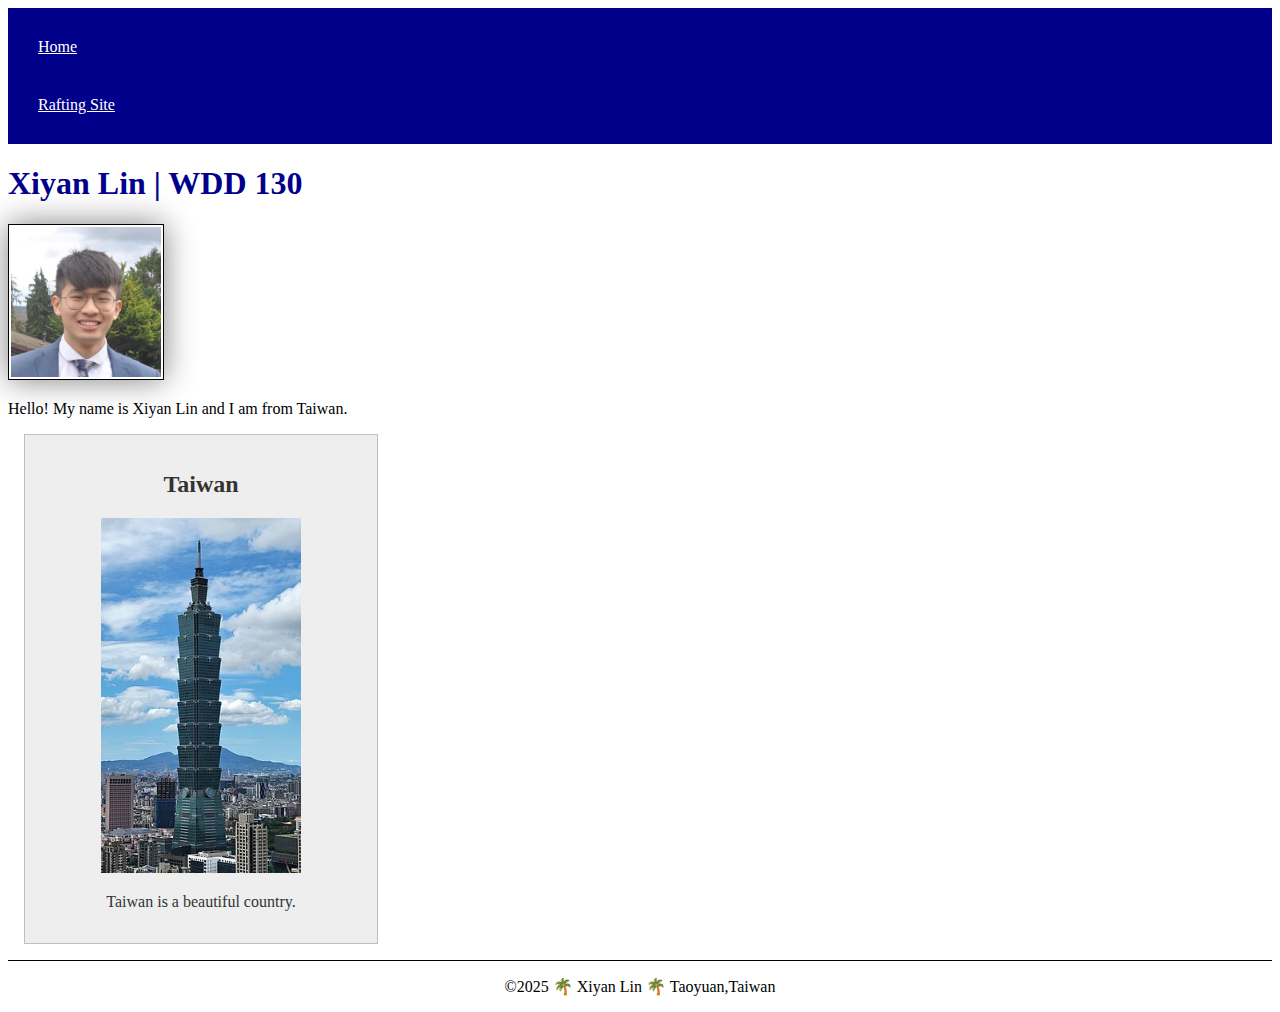
<file: index.html>
<!DOCTYPE html>
<html lang="en-US">
  <head>
    <meta charset="utf-8">
    <meta name="viewport" content="width=device-width,initial-scale=1.0">
    <title>Xiyan Lin | WDD 130</title>
    <link rel="stylesheet" href="styles/styles.css">
    <meta name="description" content="Xiyan Lin studying wdd 130">
    <meta name="author" content="Xiyan Lin">
  </head>
  <body>
    <header>
      <nav>
        <a href="#">Home</a>
        <a href="wwr/">Rafting Site</a>
      </nav>
    </header>
    <main>
      <h1>Xiyan Lin | WDD 130</h1>
      <img src="images/profile.jpg" alt="Hello, my name is Xiyan Lin" width="200">
      <p>Hello! My name is Xiyan Lin and I am from Taiwan.</p>
    </main>
    <aside>
      <h2>Taiwan</h2>
      <img src="images/Taiwan.jpg" alt="Taiwan landscape" >
      <p>Taiwan is a beautiful country.</p>
    </aside>
    <footer>
      <p>©2025 🌴 Xiyan Lin 🌴 Taoyuan,Taiwan</p>
    </footer>
  </body>
</html>
</file>
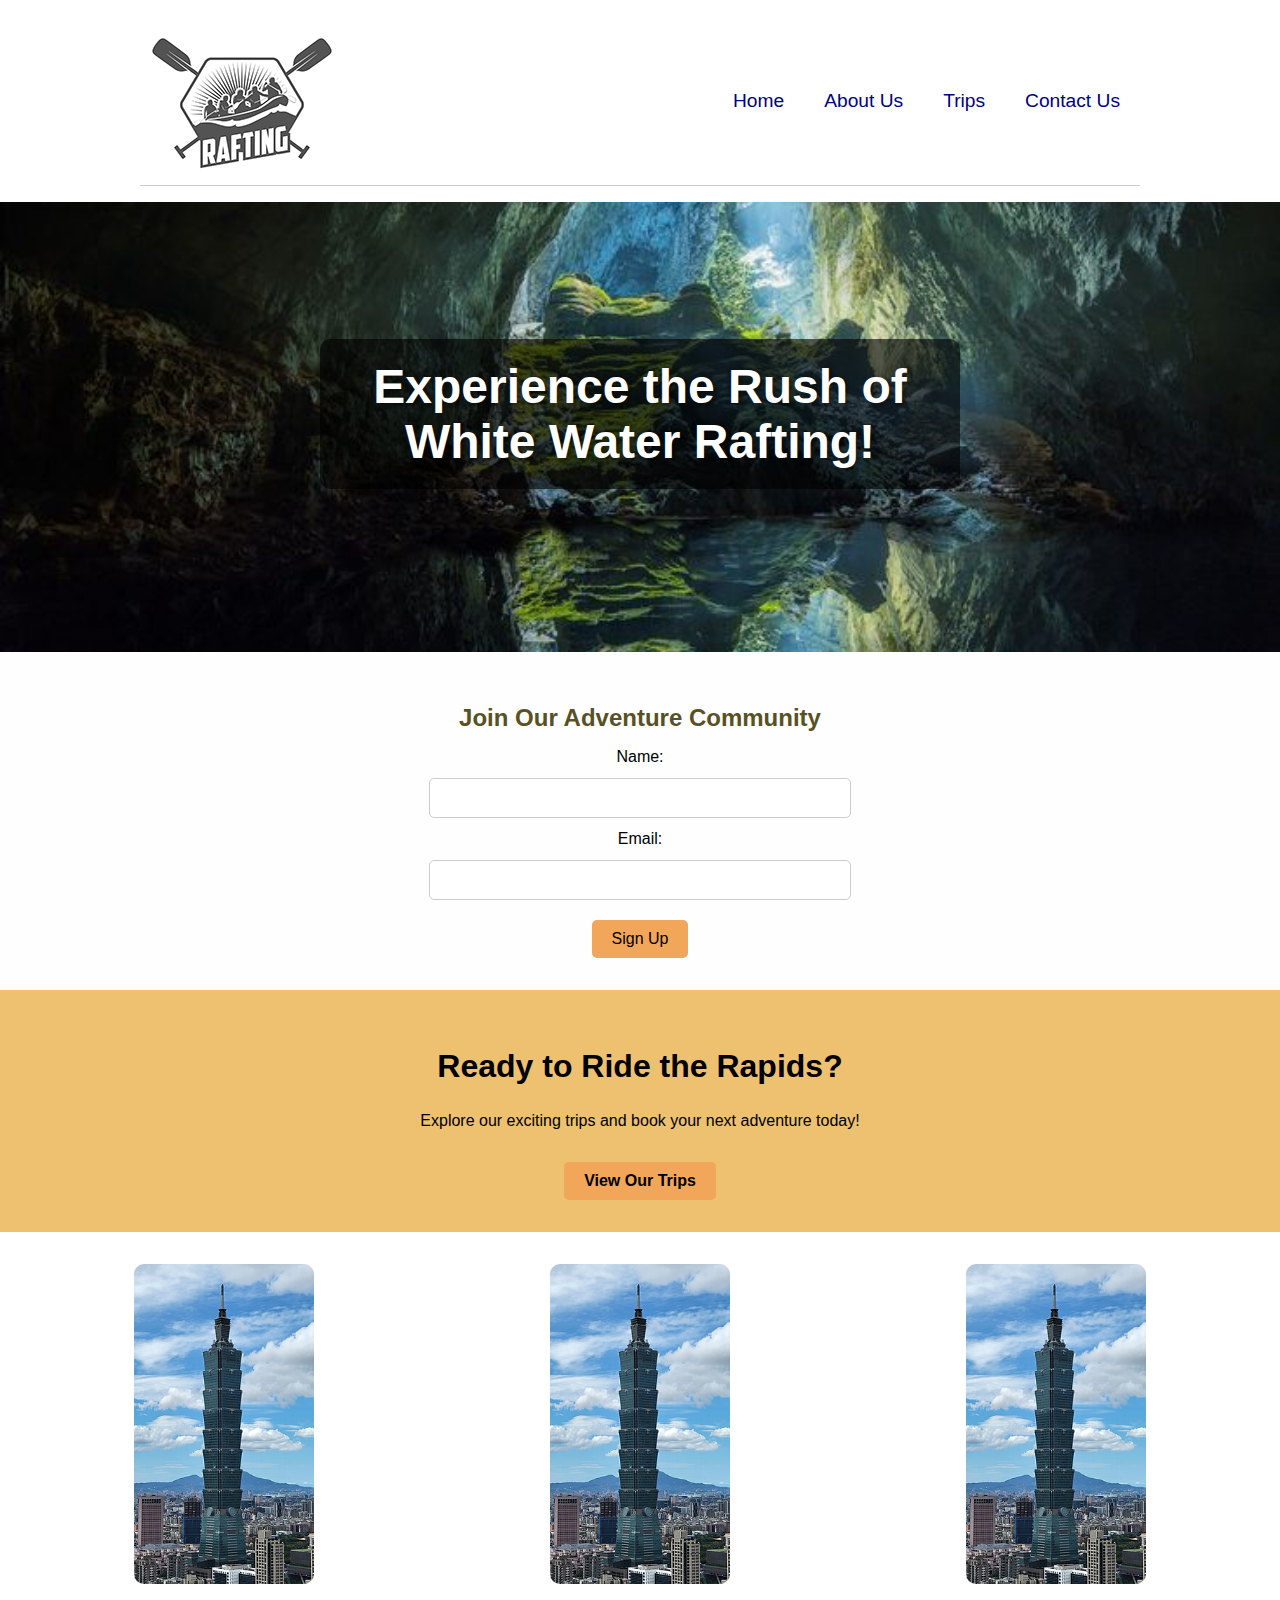
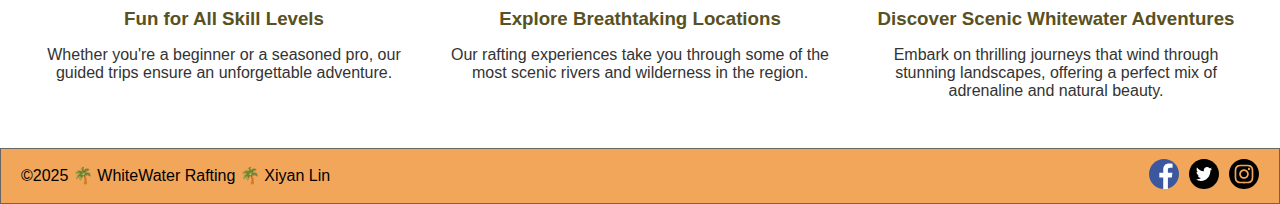
<file: wwr/index.html>
<!DOCTYPE html>
<html lang="en">
<head>
    <meta charset="UTF-8">
    <meta name="viewport" content="width=device-width, initial-scale=1.0">
    <title>WHITE WATER RAFTING - Home</title>
    <link rel="preconnect" href="https://fonts.googleapis.com">
    <link rel="preconnect" href="https://fonts.gstatic.com" crossorigin>
    <link href="https://fonts.googleapis.com/css2?family=Merriweather:wght@400;700;900&family=Roboto:wght@400;700&display=swap" rel="stylesheet">

    <link rel="stylesheet" href="styles/rafting.css">
    <meta name="description" content="WHITE WATER RAFTING - Home">
    <meta name="author" content="Xiyan Lin">
</head>
<body>
    <header>
        <div class='logo'>
            <img src='images/rafting-logo.png' alt='logo'>
        </div>
        <nav>
            <ul class="navigation">
                <li><a href="index.html">Home</a></li>
                <li><a href="about.html">About Us</a></li>
                <li><a href="trips.html">Trips</a></li>
                <li><a href="contact.html">Contact Us</a></li>
            </ul>
        </nav>
    </header>
    <main>
        <section class="hero1">
            <img src="images/vietnam.jpg" alt="White Water Rafting Adventure">
            <h1>Experience the Rush of White Water Rafting!</h1>
        </section>
    
        <section class="newsletter-signup">
            <h2>Join Our Adventure Community</h2>
            <form>
                <label for="signup-name">Name:</label>
                <input type="text" id="signup-name" name="signup-name" required>
    
                <label for="signup-email">Email:</label>
                <input type="email" id="signup-email" name="signup-email" required>
    
                <button type="submit">Sign Up</button>
            </form>
        </section>
    
        <section class="cta">
            <h2>Ready to Ride the Rapids?</h2>
            <p>Explore our exciting trips and book your next adventure today!</p>
            <a class="cta-button" href="trips.html">View Our Trips</a>
        </section>
    
        <section class="grid-info">
            <div class="info-item">
                <img src="images/Taiwan.jpg" alt="Group enjoying rafting">
                <div>
                    <h3>Fun for All Skill Levels</h3>
                    <p>Whether you're a beginner or a seasoned pro, our guided trips ensure an unforgettable adventure.</p>
                </div>
            </div>
            <div class="info-item">
                <img src="images/Taiwan.jpg" alt="Beautiful rafting location">
                <div>
                    <h3>Explore Breathtaking Locations</h3>
                    <p>Our rafting experiences take you through some of the most scenic rivers and wilderness in the region.</p>
                </div>
            </div>
            <div class="info-item">
                <img src="images/Taiwan.jpg" alt="Beautiful rafting location">
                <div>
                    <h3>Discover Scenic Whitewater Adventures</h3>
                    <p>Embark on thrilling journeys that wind through stunning landscapes, offering a perfect mix of adrenaline and natural beauty.</p>
                </div>
            </div>
        </section>
    </main>
    
    <footer>
        <div class="footer-content">
            <p>©2025 🌴 WhiteWater Rafting 🌴 Xiyan Lin</p>
            <nav class="sociallinks">
                <a href="https://facebook.com" target="_blank">
                    <img src="images/facebook.svg" alt="Facebook">
                </a>
                <a href="https://twitter.com" target="_blank">
                    <img src="images/twitter.svg" alt="Twitter">
                </a>
                <a href="https://instagram.com" target="_blank">
                    <img src="images/instagram.svg" alt="Instagram">
                </a>
            </nav>
        </div>
    </footer>
</body>
</html>
</file>
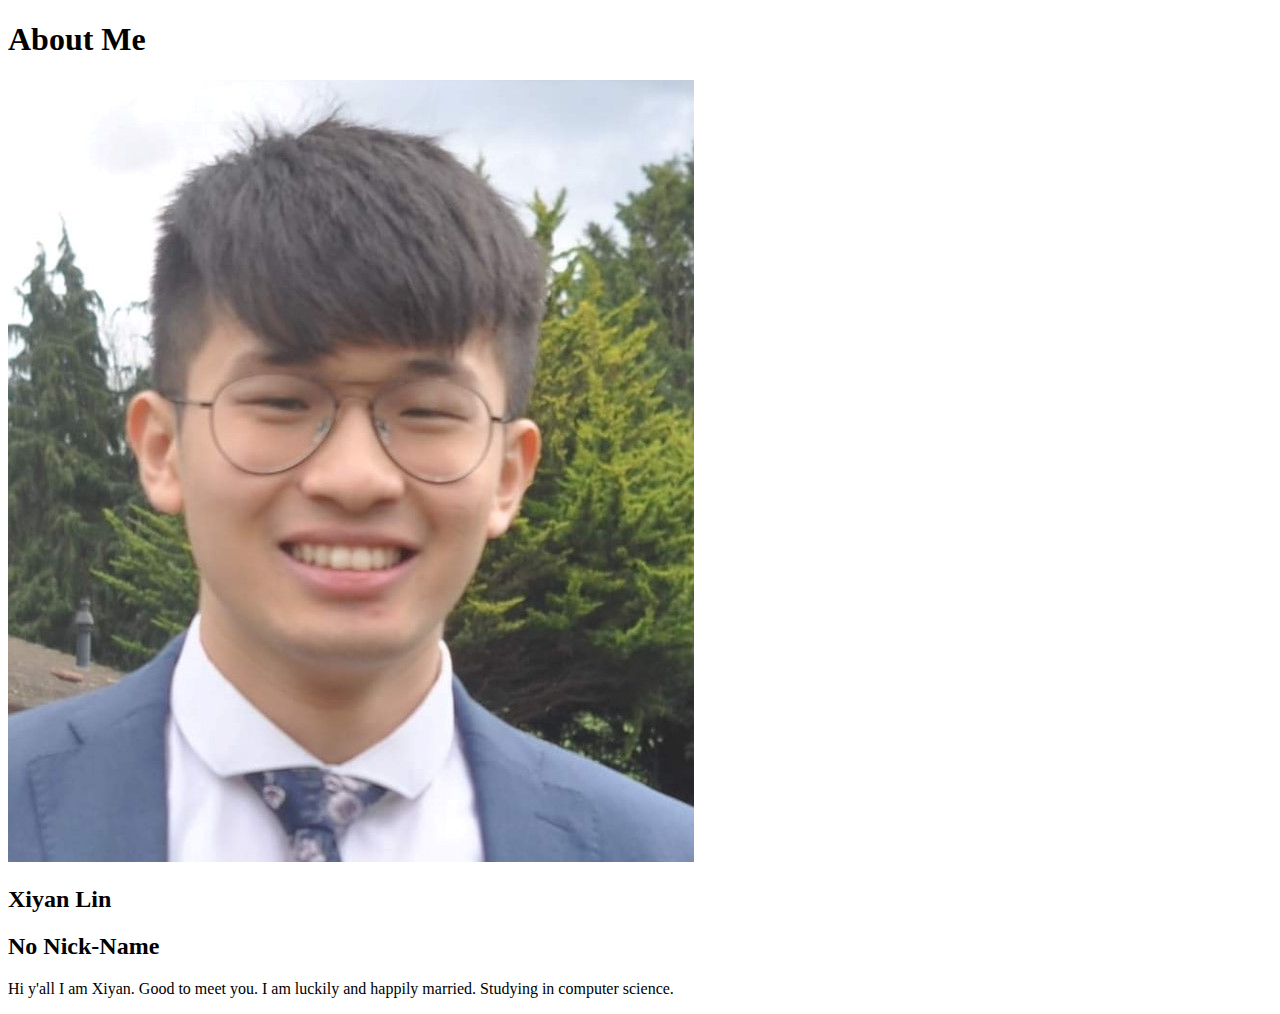
<file: wdd130/aboutme/index.html>
<!DOCTYPE html>
<html lang="en">
<head>
    <meta charset="UTF-8">
    <meta http-equiv="X-UA-Compatible" content="IE=edge">
    <meta name="viewport" content="width=device-width, initial-scale=1.0">
    <title>All About Me</Menu></title>
</head>
<body>
    <h1>About Me</h1>
    <img alt="Image of me?" src="images/myphoto.jpg" >
    <h2>Xiyan Lin</h2>
    <h2>No Nick-Name</h2>
    <p>Hi y'all I am Xiyan. Good to meet you. I am luckily and happily married. Studying in computer science.</p>
</body>


</html>
</file>
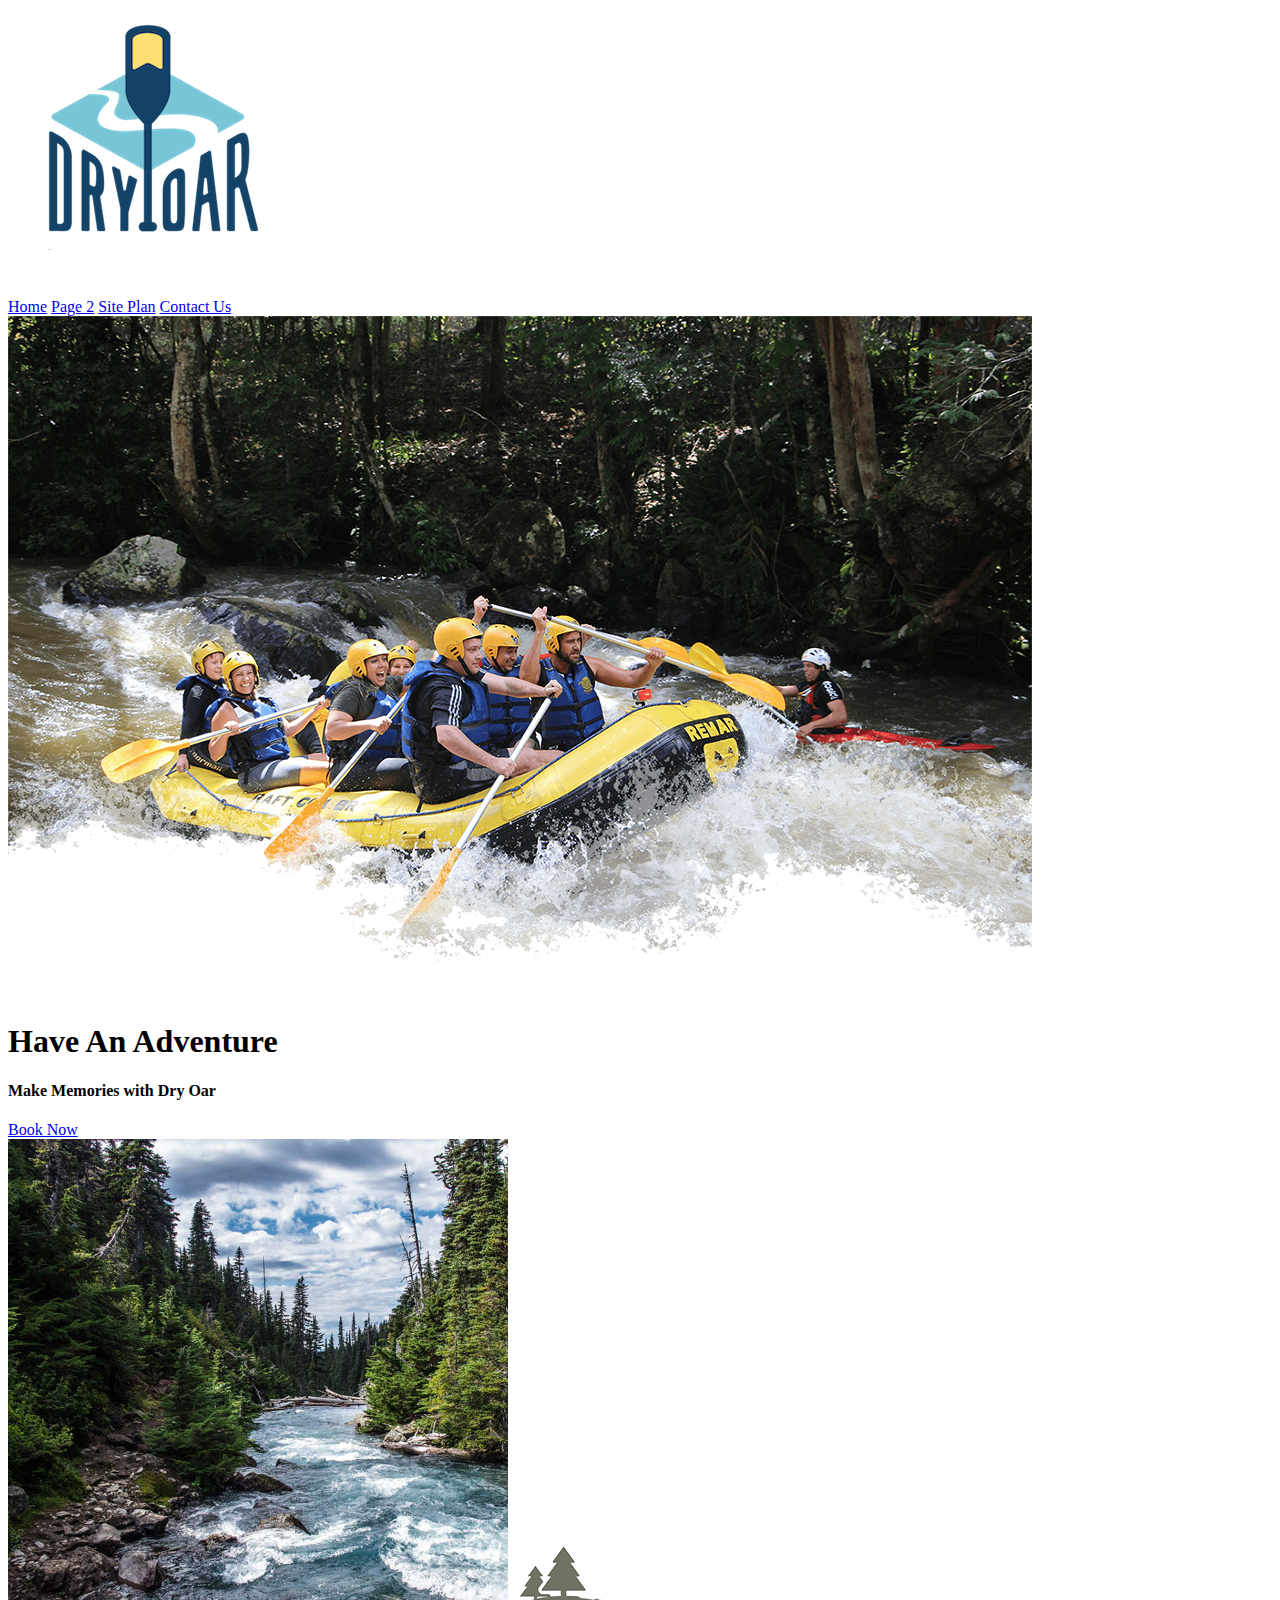
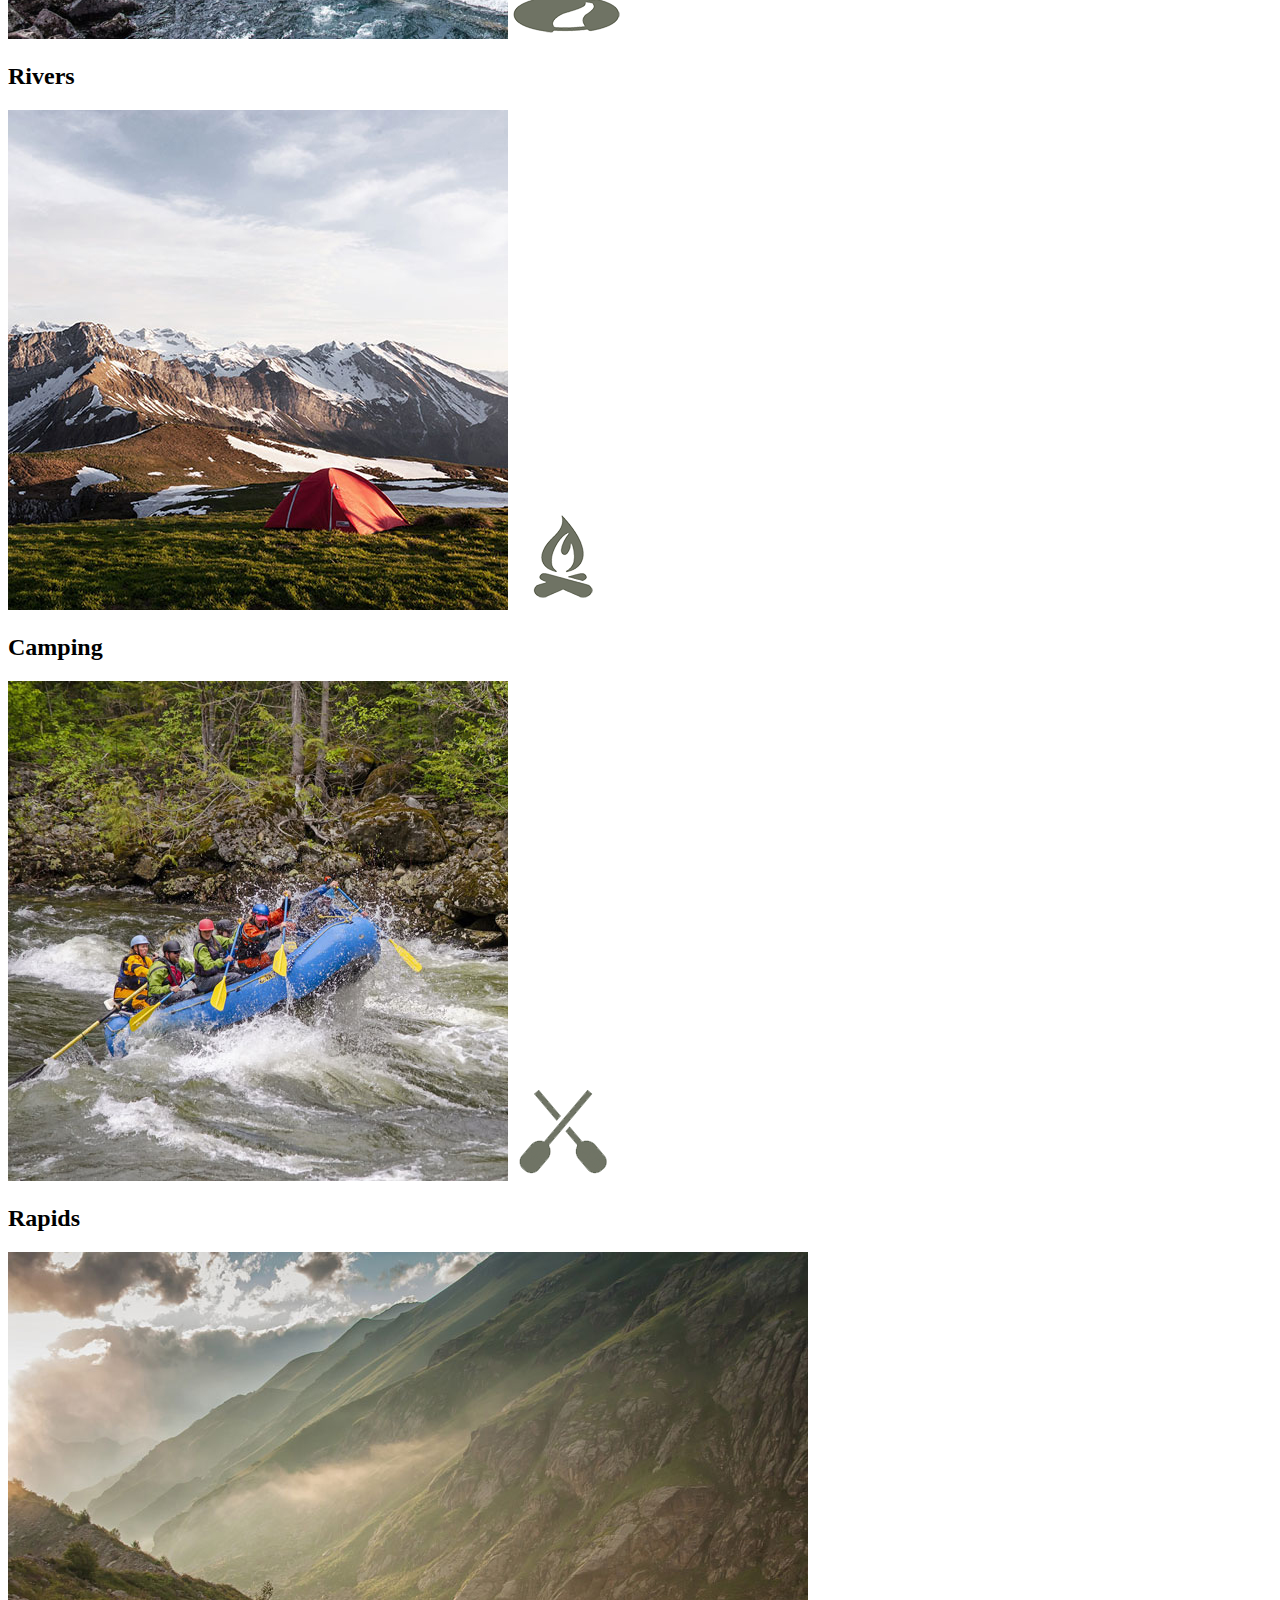
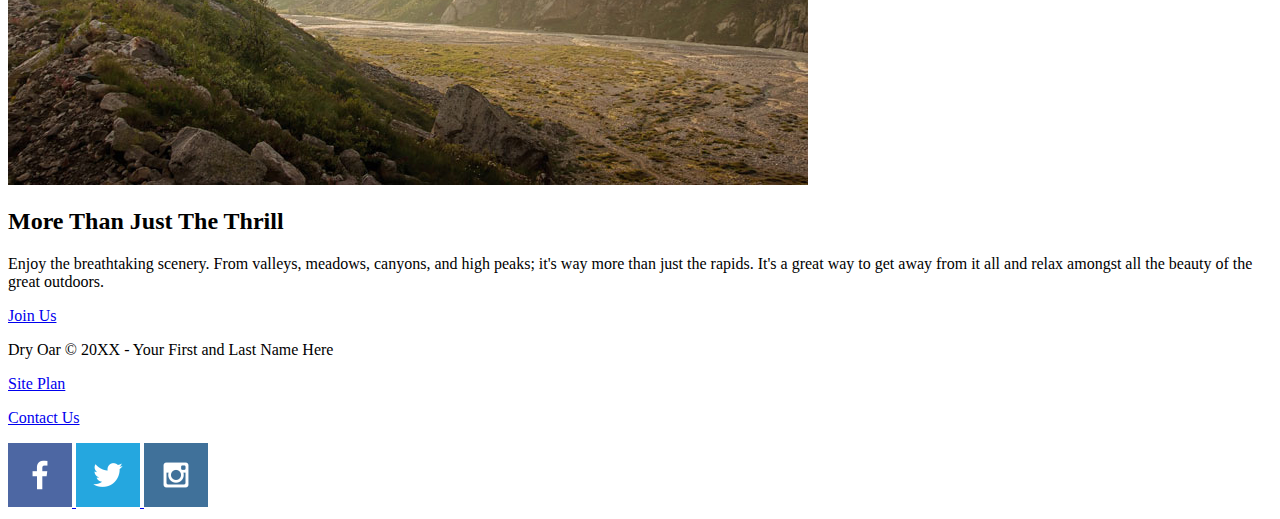
<file: wdd130/wwr/index.html>
<!DOCTYPE html>
<html lang="en">
<head>
    <meta charset="UTF-8">
    <meta http-equiv="X-UA-Compatible" content="IE=edge">
    <meta name="viewport" content="width=device-width, initial-scale=1.0">
    <title>DryOar</title>
</head>
<body>
    <header>
        <a id="logo_link" href="index.html">
            <img class="logo" src="images/logo.png" alt="Dry Oar Logo">
        </a>
        <nav>
            <a href="index.html">Home</a>
            <a href="#">Page 2</a>
            <a href="site-plan-rafting.html">Site Plan</a>
            <a href="contactus.html">Contact Us</a>
        </nav>
    </header>
    <div id="hero">
        <div id="hero-box">
            <img id="hero-img" src="images/hero.png" alt="People enjoying white water rafting">
        </div>
        <section id="hero-msg">
            <h1 class="home-title">Have An Adventure</h1>
            <h4>Make Memories with Dry Oar </h4>
            <div class='button-box'>
                <a class='book' href="contactus.html">Book Now</a>
            </div>
        </section>
    </div>
    <main class="home-grid">
        <section class="rivers-card">
            <img class="card-img" src="images/rivers.jpg" alt="river in forest">
            <img class="icon" src="images/river_icon.png" alt="river icon">
            <h2>Rivers</h2>
        </section>
        <section class="camping-card">
            <img class="card-img" src="images/camping.jpg" alt="tent in mountains">
            <img class="icon" src="images/fire_icon.png" alt="fire icon">
            <h2>Camping</h2>
        </section>
        <section class="rapids-card">
            <img class="card-img" src="images/rapids.jpg" alt="rafting boat">
            <img class="icon" src="images/oars.png" alt="oars icon">
            <h2>Rapids</h2>
        </section>
        <img class="mountains" src="images/mountains.jpg" alt="Misty mountains">
    <section class="msg">
        <h2>More Than Just The Thrill</h2>
        <p>Enjoy the breathtaking scenery. From valleys, meadows, canyons, and high peaks; it's way more than just the rapids. It's a great way to get away from it all and relax amongst all the beauty of the great outdoors. </p>
        <a class='join' href="rivers.html">Join Us</a>
    </section>
    </main>
    <footer>
        <p>Dry Oar &copy; 20XX - Your First and Last Name Here</p>
        <p><a href="site-plan-rafting.html">Site Plan</a></p>
        <p><a href="contactus.html">Contact Us</a></p>
        <div class="social">
            <a href="https://facebook.com">
                <img src="images/facebook.png" alt="fb icon">
            </a>
            <a href="https://twitter.com">
                <img src="images/twitter.png" alt="twitter icon">
            </a>
            <a href="https://instagram.com">
                <img src="images/instagram.png" alt="instagram icon">
            </a>
        </div>
    </footer>
                
</body>
</html>
</file>
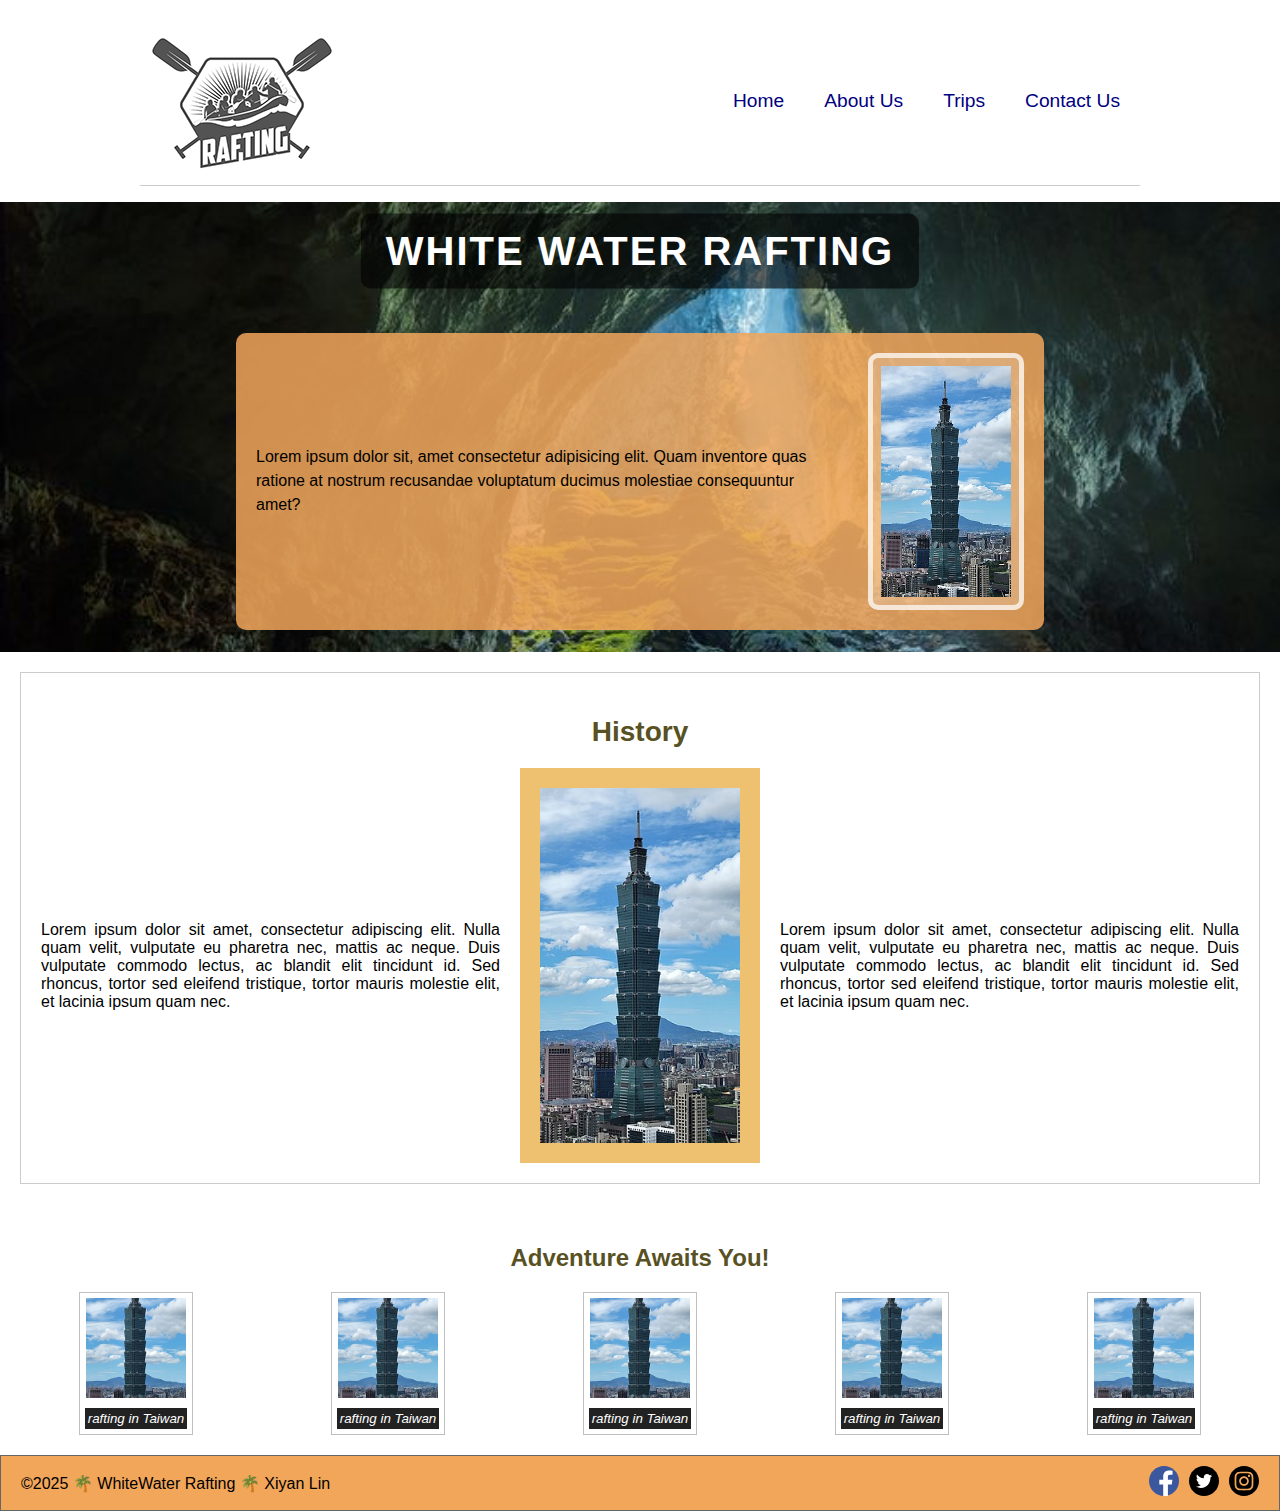
<file: wwr/about.html>
<!DOCTYPE html>
<html lang="en">
<head>
    <meta charset="UTF-8">
    <meta name="viewport" content="width=device-width, initial-scale=1.0">
    <title>WHITE WATER RAFTING - About Us</title>
    <link rel="preconnect" href="https://fonts.googleapis.com">
    <link rel="preconnect" href="https://fonts.gstatic.com" crossorigin>
    <link href="https://fonts.googleapis.com/css2?family=Merriweather:wght@400;700;900&family=Roboto:wght@400;700&display=swap" rel="stylesheet">

    <link rel="stylesheet" href="styles/rafting.css">
    <meta name="description" content="WHITE WATER RAFTING - About Us">
    <meta name="author" content="Xiyan Lin">
</head>
<body>
    <header>
        <div class='logo'>
            <img src='images/rafting-logo.png' alt='logo'>
        </div>
        <nav>
            <ul class="navigation">
                <li><a href="index.html">Home</a></li>
                <li><a href="about.html">About Us</a></li>
                <li><a href="trips.html">Trips</a></li>
                <li><a href="contact.html">Contact Us</a></li>
            </ul>
        </nav>
    </header>
    <main>
        <div class="hero">
            <img src="images/vietnam.jpg" alt="Rafting Participants">
            <h1>WHITE WATER RAFTING</h1> 
            <article class="info-box">
                <p>Lorem ipsum dolor sit, amet consectetur adipisicing elit. Quam inventore quas ratione at nostrum recusandae voluptatum ducimus molestiae consequuntur amet?</p>
                <img src="images/Taiwan.jpg" alt="Rafting Participants">               
            </article>
        </div>
        <section class="history-section">
            <h2>History</h2>
            <div class="history-content">
                <p>
                    Lorem ipsum dolor sit amet, consectetur adipiscing elit. Nulla quam velit, vulputate eu pharetra nec, mattis ac neque.
                    Duis vulputate commodo lectus, ac blandit elit tincidunt id. Sed rhoncus, tortor sed eleifend tristique, tortor mauris molestie elit, et lacinia ipsum quam nec.
                </p>
                <img src="images/Taiwan.jpg" alt="History">
                <p>
                    Lorem ipsum dolor sit amet, consectetur adipiscing elit. Nulla quam velit, vulputate eu pharetra nec, mattis ac neque.
                    Duis vulputate commodo lectus, ac blandit elit tincidunt id. Sed rhoncus, tortor sed eleifend tristique, tortor mauris molestie elit, et lacinia ipsum quam nec.
                </p>
            </div>
        </section>
        <section class="adv">
            <h2>Adventure Awaits You!</h2>
            <div class="gallery">
                <figure class="item">
                    <img src="images/Taiwan.jpg" alt="...">
                    <figcaption>rafting in Taiwan</figcaption>
                </figure>
                <figure class="item">
                    <img src="images/Taiwan.jpg" alt="...">
                    <figcaption>rafting in Taiwan</figcaption>
                </figure>
                <figure class="item">
                    <img src="images/Taiwan.jpg" alt="...">
                    <figcaption>rafting in Taiwan</figcaption>
                </figure>
                <figure class="item">
                    <img src="images/Taiwan.jpg" alt="...">
                    <figcaption>rafting in Taiwan</figcaption>
                </figure>
                <figure class="item">
                    <img src="images/Taiwan.jpg" alt="...">
                    <figcaption>rafting in Taiwan</figcaption>
                </figure>
            </div>
        </section>
    </main>
    <footer>
        <div class="footer-content">
            <p>©2025 🌴 WhiteWater Rafting 🌴 Xiyan Lin</p>
            <nav class="sociallinks">
                <a href="https://facebook.com" target="_blank">
                    <img src="images/facebook.svg" alt="Facebook">
                </a>
                <a href="https://twitter.com" target="_blank">
                    <img src="images/twitter.svg" alt="Twitter">
                </a>
                <a href="https://instagram.com" target="_blank">
                    <img src="images/instagram.svg" alt="Instagram">
                </a>
            </nav>
        </div>
    </footer>
</body>
</html>
</file>
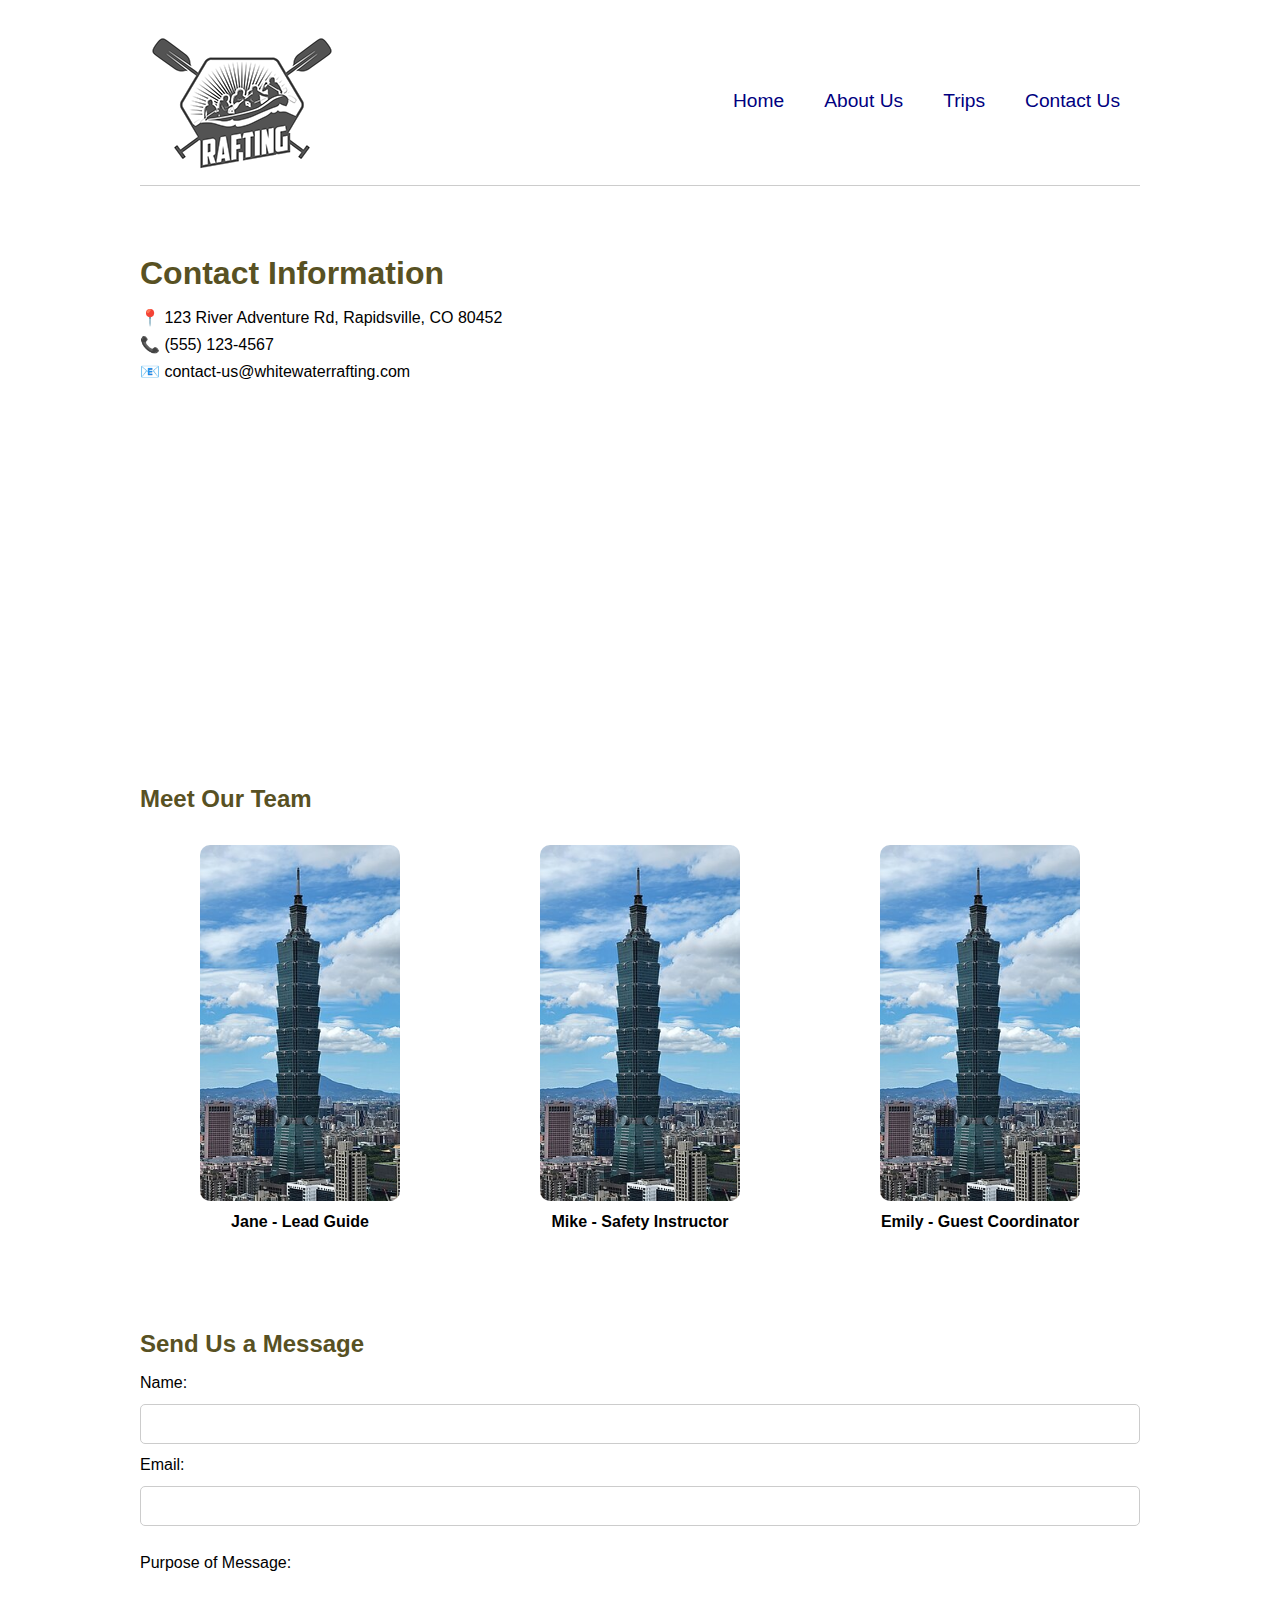
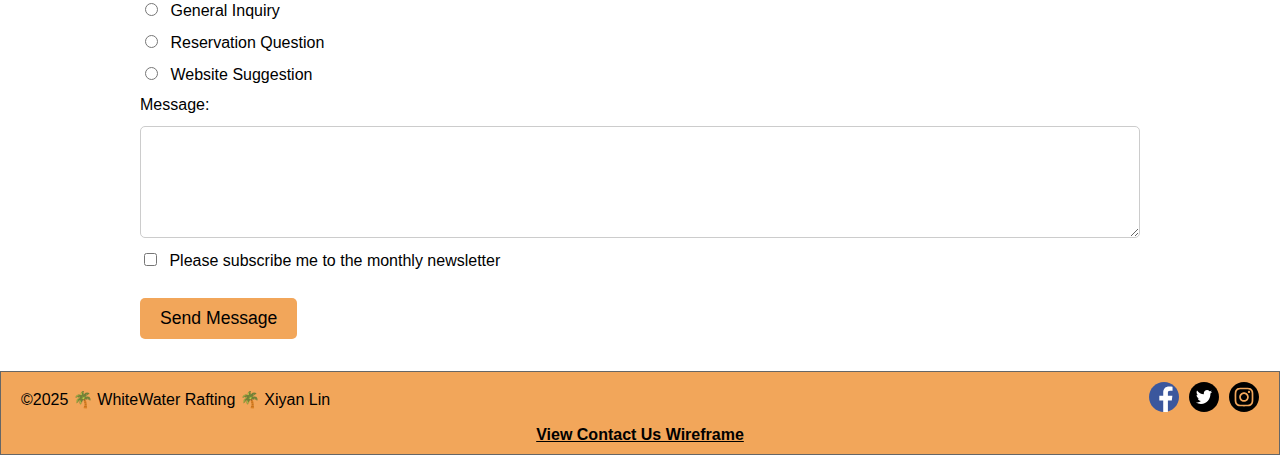
<file: wwr/contact.html>
<!DOCTYPE html>
<html lang="en">
<head>
    <meta charset="UTF-8">
    <meta name="viewport" content="width=device-width, initial-scale=1.0">
    <title>WHITE WATER RAFTING - Contact Us</title>
    <link rel="preconnect" href="https://fonts.googleapis.com">
    <link rel="preconnect" href="https://fonts.gstatic.com" crossorigin>
    <link href="https://fonts.googleapis.com/css2?family=Merriweather:wght@400;700;900&family=Roboto:wght@400;700&display=swap" rel="stylesheet">

    <link rel="stylesheet" href="styles/rafting.css">
    <meta name="description" content="WHITE WATER RAFTING - Contact Us">
    <meta name="author" content="Xiyan Lin">
</head>
<body>
    <header>
        <div class='logo'>
            <img src='images/rafting-logo.png' alt='logo'>
        </div>
        <nav>
            <ul class="navigation">
                <li><a href="index.html">Home</a></li>
                <li><a href="about.html">About Us</a></li>
                <li><a href="trips.html">Trips</a></li>
                <li><a href="contact.html">Contact Us</a></li>
            </ul>
        </nav>
    </header>
    <main>
        <section class="contact-info">
            <h1>Contact Information</h1>
            <p>📍 123 River Adventure Rd, Rapidsville, CO 80452</p>
            <p>📞 (555) 123-4567</p>
            <p>📧 contact-us@whitewaterrafting.com</p>
            <div class="map-container">
                <iframe 
                    src="https://www.google.com/maps/embed?pb=!1m18!1m12!1m3!1d3154.951063777742!2d-122.41990608468185!3d37.774929279758875!2m3!1f0!2f0!3f0!3m2!1i1024!2i768!4f13.1!3m3!1m2!1s0x8085809c8e312c95%3A0xc9f29cbf1c0c9e4b!2sWhitewater+Adventures!5e0!3m2!1sen!2sus!4v1600000000000"
                    allowfullscreen="" 
                    loading="lazy"
                    referrerpolicy="no-referrer-when-downgrade">
                </iframe>
            </div>
        </section>
    
        <section class="employees">
            <h2>Meet Our Team</h2>
            <div class="employee-gallery">
                <figure class="employee">
                    <img src="images/Taiwan.jpg" alt="Employee 1">
                    <figcaption>Jane - Lead Guide</figcaption>
                </figure>
                <figure class="employee">
                    <img src="images/Taiwan.jpg" alt="Employee 2">
                    <figcaption>Mike - Safety Instructor</figcaption>
                </figure>
                <figure class="employee">
                    <img src="images/Taiwan.jpg" alt="Employee 3">
                    <figcaption>Emily - Guest Coordinator</figcaption>
                </figure>
            </div>
        </section>
    
        <section class="contact-form">
            <h2>Send Us a Message</h2>
            <form>
                <label for="name">Name:</label>
                <input type="text" id="name" name="name" required>
    
                <label for="email">Email:</label>
                <input type="email" id="email" name="email" required>
    
                <p>Purpose of Message:</p>
                <label><input type="radio" id="purpose1" name="purpose" value="general"> General Inquiry</label>
                <label><input type="radio" id="purpose2" name="purpose" value="reservation"> Reservation Question</label>
                <label><input type="radio" id="purpose3" name="purpose" value="suggestion"> Website Suggestion</label>
    
                <label for="message">Message:</label>
                <textarea id="message" name="message" rows="5" required></textarea>
    
                <label><input type="checkbox" id="subscribe" name="subscribe"> Please subscribe me to the monthly newsletter</label>
    
                <button type="submit">Send Message</button>
            </form>
        </section>
    </main>
    <footer>
        <div class="footer-content">
            <p>©2025 🌴 WhiteWater Rafting 🌴 Xiyan Lin</p>
            <nav class="sociallinks">
                <a href="https://facebook.com" target="_blank">
                    <img src="images/facebook.svg" alt="Facebook">
                </a>
                <a href="https://twitter.com" target="_blank">
                    <img src="images/twitter.svg" alt="Twitter">
                </a>
                <a href="https://instagram.com" target="_blank">
                    <img src="images/instagram.svg" alt="Instagram">
                </a>
            </nav>
        </div>
        <div class="wireframe-link">
            <a href="https://app.moqups.com/P9PuMNauR6ZbNOrp1X6GQT9OGgALXRpO/view/page/ad64222d5" target="_blank">
                View Contact Us Wireframe
            </a>
        </div>
    </footer>
</body>
</html>
</file>
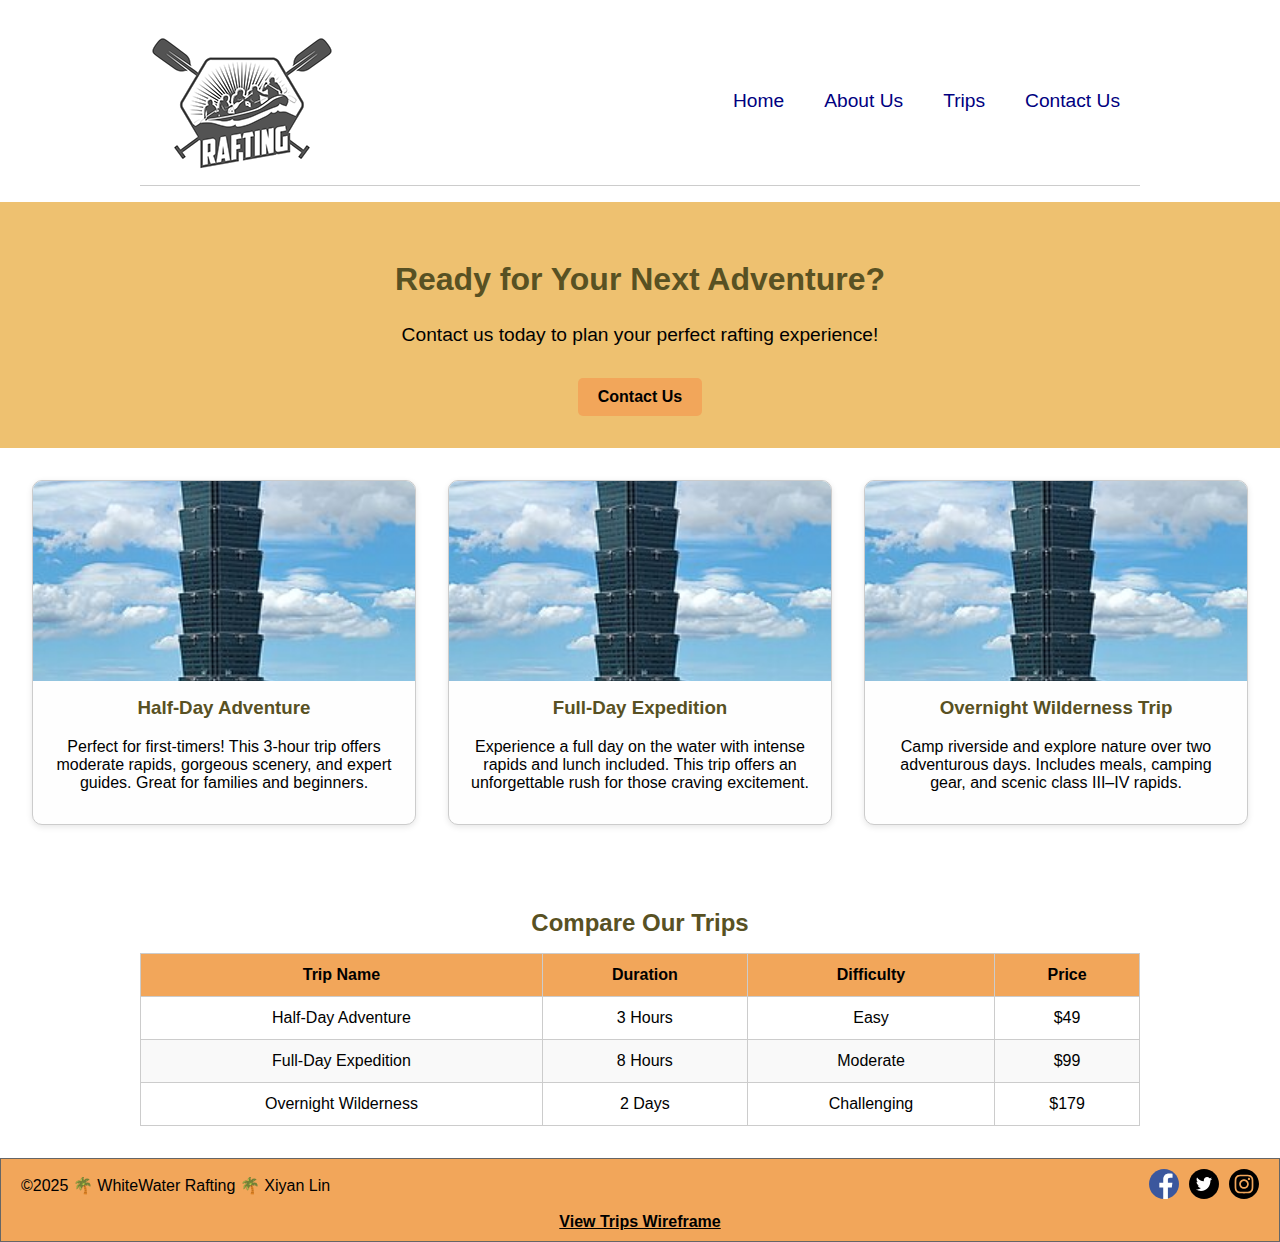
<file: wwr/trips.html>
<!DOCTYPE html>
<html lang="en">
<head>
    <meta charset="UTF-8">
    <meta name="viewport" content="width=device-width, initial-scale=1.0">
    <title>WHITE WATER RAFTING - Trips</title>
    <link rel="preconnect" href="https://fonts.googleapis.com">
    <link rel="preconnect" href="https://fonts.gstatic.com" crossorigin>
    <link href="https://fonts.googleapis.com/css2?family=Merriweather:wght@400;700;900&family=Roboto:wght@400;700&display=swap" rel="stylesheet">

    <link rel="stylesheet" href="styles/rafting.css">
    <meta name="description" content="WHITE WATER RAFTING - Trips">
    <meta name="author" content="Xiyan Lin">
</head>
<body>
    <header>
        <div class='logo'>
            <img src='images/rafting-logo.png' alt='logo'>
        </div>
        <nav>
            <ul class="navigation">
                <li><a href="index.html">Home</a></li>
                <li><a href="about.html">About Us</a></li>
                <li><a href="trips.html">Trips</a></li>
                <li><a href="contact.html">Contact Us</a></li>
            </ul>
        </nav>
    </header>
    <main>
        <section class="trips-cta">
            <h2>Ready for Your Next Adventure?</h2>
            <p>Contact us today to plan your perfect rafting experience!</p>
            <a class="cta-button" href="contact.html">Contact Us</a>
        </section>
    
        <section class="trip-descriptions">
            <article class="trip-card">
                <img src="images/Taiwan.jpg" alt="Half-Day Adventure">
                <div>
                    <h3>Half-Day Adventure</h3>
                    <p>Perfect for first-timers! This 3-hour trip offers moderate rapids, gorgeous scenery, and expert guides. Great for families and beginners.</p>
                </div>
            </article>
    
            <article class="trip-card">
                <img src="images/Taiwan.jpg" alt="Full-Day Expedition">
                <div>
                    <h3>Full-Day Expedition</h3>
                    <p>Experience a full day on the water with intense rapids and lunch included. This trip offers an unforgettable rush for those craving excitement.</p>
                </div>
            </article>
    
            <article class="trip-card">
                <img src="images/Taiwan.jpg" alt="Overnight Wilderness Trip">
                <div>
                    <h3>Overnight Wilderness Trip</h3>
                    <p>Camp riverside and explore nature over two adventurous days. Includes meals, camping gear, and scenic class III–IV rapids.</p>
                </div>
            </article>
        </section>
    
        <section class="trip-table">
            <h2>Compare Our Trips</h2>
            <table>
                <thead>
                    <tr>
                        <th>Trip Name</th>
                        <th>Duration</th>
                        <th>Difficulty</th>
                        <th>Price</th>
                    </tr>
                </thead>
                <tbody>
                    <tr>
                        <td>Half-Day Adventure</td>
                        <td>3 Hours</td>
                        <td>Easy</td>
                        <td>$49</td>
                    </tr>
                    <tr>
                        <td>Full-Day Expedition</td>
                        <td>8 Hours</td>
                        <td>Moderate</td>
                        <td>$99</td>
                    </tr>
                    <tr>
                        <td>Overnight Wilderness</td>
                        <td>2 Days</td>
                        <td>Challenging</td>
                        <td>$179</td>
                    </tr>
                </tbody>
            </table>
        </section>
    </main>
    
    
    <footer>
        <div class="footer-content">
            <p>©2025 🌴 WhiteWater Rafting 🌴 Xiyan Lin</p>
            <nav class="sociallinks">
                <a href="https://facebook.com" target="_blank">
                    <img src="images/facebook.svg" alt="Facebook">
                </a>
                <a href="https://twitter.com" target="_blank">
                    <img src="images/twitter.svg" alt="Twitter">
                </a>
                <a href="https://instagram.com" target="_blank">
                    <img src="images/instagram.svg" alt="Instagram">
                </a>
            </nav>
        </div>
        
        <div class="wireframe-link">
            <a href="https://app.moqups.com/P9PuMNauR6ZbNOrp1X6GQT9OGgALXRpO/view/page/a63247f8a" target="_blank">
                View Trips Wireframe
            </a>
        </div>
    </footer>
</body>
</html>
</file>
<file: styles/styles.css>
nav{
    background-color: darkblue;
    padding: 10px;
}

nav a{
    color: white;
    display: block;
    padding: 20px;
}

h1 {
    color: darkblue;
}

main img{
    width: 150px;
    height: auto;
    border: 1px solid black;
    padding: 2px;
    box-shadow: 0 0 30px gray;
}

p{
    padding: 0;
}

main{
    max-width: 840px;
}

aside{
    width: 20rem;
    margin: 1rem;
    border: 1px solid rgb(0 0 0 / 0.2);
    padding: 1rem;
    background-color: #eee;
    color: #333;
    text-align: center;
}

aside img{
    width: 200px;
    height: auto;
}

footer{
    margin-top: 15px;
    border-top: 1px solid #000;
    text-align: center;
}
</file>
<file: wwr/styles/rafting.css>
/* Define color scheme */
:root {
    --primary-color: #F2A65A;
    --secondary-color: #F58549;
    --accent1-color: #EEC170;
    --accent2-color: #585123;
    --overlay-color: rgba(0, 0, 0, 0.5);
    --text-color: #ffffff;
}
header {
	margin: 1rem auto;
	display: grid;
	grid-template-columns: 110px 2fr;
	align-items: center;
	border-bottom: 1px solid #ccc;
	max-width: 1000px;
}

.logo img {
	margin: 0 2rem 0 0;
	width: 200px;
	height: auto;
}

.navigation {
    margin-left: 4rem;
	display: flex;
    justify-content: flex-end;
	flex-wrap: wrap;
	list-style: none;
	padding: 0;
	font-family: Arial, sans-serif;
}

.navigation a {
	display: block;
	color: navy;
	padding: 20px;
	text-decoration: none;
	font-size: 1.2rem;
}

.navigation a:hover {
	color: tomato;
	font-weight: 700;
	text-decoration: underline;
}

/* Apply general styles */
body {
    margin: 0;
    font-family: Arial, sans-serif;
    background-color: #fff;
}

.history-section {
    border: 1px solid #ccc;
    padding: 20px;
    margin: 20px;
    text-align: center;
}

.history-section h2 {
    margin-bottom: 20px;
    font-size: 28px;
    font-weight: bold;
}

.history-content {
    display: flex;
    align-items: center;
    justify-content: center;
    gap: 20px; /* 控制中間間距 */
}

.history-content p {
    flex: 1;
    text-align: justify;
    font-size: 16px;
}

.history-content img {
    width: 200px;  /* 依照你的範例縮放圖片大小 */
    height: auto;
    background-color: #EEC170; /* 如果圖片背景需要上色，可加這行 */
    padding: 20px; /* 留白讓圖不會太擠 */
    object-fit: cover;
}

.adv {
    text-align: center;
    padding: 20px;
}

.gallery {
    display: flex;
    justify-content: space-around;
    gap: 20px;
    margin-top: 20px;
}

.item {
    display: flex;
    flex-direction: column;
    align-items: center;
    border: thin #c0c0c0 solid;
    padding: 5px;
    max-width: 220px;
    margin: auto;
}

.item img {
    width: 100px; /* or whatever size you want */
    height: 100px;
    object-fit: cover;
    background-color: #eee; /* fallback background */
}

.item figcaption {
    margin-top: 10px;
    background-color: #222;
    color: #fff;
    font: italic smaller sans-serif;
    padding: 3px;
    text-align: center;
}


/* Hero Section */
.hero {
    position: relative;
    width: 100%;
    height: 450px; /* Adjusted for visibility */
    overflow: hidden;
}

/* Hero Image - Fits Container */
.hero img {
    display: block;
    width: 100%;
    height: auto;
}

/* Title - Positioned Absolutely */
.hero h1 {
    position: absolute;
    top: 5%;
    left: 50%;
    transform: translate(-50%, -50%);
    color: white;
    font-size: 2.5rem;
    text-transform: uppercase;
    letter-spacing: 2px;
    background: rgba(0, 0, 0, 0.6);
    padding: 15px 25px;
    text-align: center;
    border-radius: 10px;
}

/* Info Box */
.info-box {
    position: absolute;
    bottom: 5%;
    left: 50%;
    transform: translateX(-50%);
    width: 60%;
    background: rgba(242, 166, 90, 0.85); /* #F2A65A with transparency */
    color: white;
    padding: 20px;
    display: flex;
    align-items: center;
    border-radius: 10px;
}

/* Text */
.info-box p {
    flex: 1;
    font-size: 1rem;
    line-height: 1.5;
    margin-right: 20px; /* Increased spacing */
    color: #000000; /* Yellow text for contrast */
}

/* Image Inside Info Box */
.info-box img {
    width: 130px;
    height: auto;
    border: 5px solid rgba(255, 255, 255, 0.7);
    padding: 8px;
    background: rgba(255, 255, 255, 0.2);
    border-radius: 10px;
    float: right; /* Float image to the right */
    margin-left: 20px; /* Add spacing between text and image */
}

footer {
    background-color: #F2A65A; /* 淡紫色背景 */
    border: 1px solid #666;    /* 深色邊框 */
    padding: 10px 20px;
}

.footer-content {
    display: flex;
    justify-content: space-between;
    align-items: center;
}

.footer-content p {
    margin: 0;
    font-size: 16px;
}

.sociallinks {
    display: flex;
    gap: 10px;
}

.sociallinks a img {
    width: 30px;
    height: 30px;
    object-fit: contain;
}

h2 {
    color: var(--accent2-color);
}

/* The following CSS selector (rule) removes underlines from all hyperlinks. Do not do this.*/
a  {  
  text-decoration: none; 
}

/* Contact Page Styles */
.contact-info,
.employees,
.contact-form {
    padding: 2rem;
    max-width: 1000px;
    margin: auto;
}

.contact-info h1,
.employees h2,
.contact-form h2 {
    color: var(--accent2-color);
    margin-bottom: 1rem;
}

.contact-info p {
    font-size: 1rem;
    margin: 0.5rem 0;
}

.map-container {
    margin-top: 1rem;
}

.map-container iframe {
    width: 100%;
    height: 300px;
    border: none; /* removed inline border="0" */
    border-radius: 10px;
}

/* Employee Gallery */
.employee-gallery {
    display: flex;
    justify-content: space-around;
    flex-wrap: wrap;
    gap: 20px;
    margin-top: 1rem;
}

.employee {
    text-align: center;
    max-width: 200px;
}

.employee img {
    width: 100%;
    height: auto;
    border-radius: 10px;
    background-color: #eee;
}

.employee figcaption {
    margin-top: 0.5rem;
    font-weight: bold;
}

/* Contact Form */
.contact-form form {
    display: flex;
    flex-direction: column;
    gap: 0.75rem;
}

.contact-form input[type="text"],
.contact-form input[type="email"],
.contact-form textarea {
    padding: 10px;
    font-size: 1rem;
    border: 1px solid #ccc;
    border-radius: 5px;
}

.contact-form input[type="radio"],
.contact-form input[type="checkbox"] {
    margin-right: 0.5rem;
}

.contact-form button {
    background-color: var(--primary-color);
    color: #000;
    font-size: 1.1rem;
    padding: 10px 20px;
    border: none;
    border-radius: 5px;
    cursor: pointer;
    width: fit-content;
    margin-top: 1rem;
    transition: background-color 0.3s ease;
}

.contact-form button:hover {
    background-color: var(--accent2-color);
}

.wireframe-link {
    text-align: center;
    margin-top: 10px;
}

.wireframe-link a {
    color: #000; /* 黑色文字，與白色背景有良好對比 */
    font-weight: 600;
    text-decoration: underline;
}

.wireframe-link a:hover {
    color: #f50808;
}

/*Home page*/

/* Hero Section (Home) */
.hero1 {
    position: relative;
    width: 100%;
    height: 450px;
    overflow: hidden;
}

.hero1 img {
    width: 100%;
    height: 100%;
    object-fit: cover;
    display: block;
}

.hero1 h1 {
    position: absolute;
    top: 40%;
    left: 50%;
    transform: translate(-50%, -50%);
    color: #fff;
    font-size: 3rem;
    background: rgba(0, 0, 0, 0.6);
    padding: 20px 30px;
    border-radius: 10px;
    text-align: center;
    text-shadow: 2px 2px 6px rgba(0, 0, 0, 0.6);
}

/* Newsletter Sign-up */
.newsletter-signup {
    padding: 2rem;
    text-align: center;
    background-color: #fefefe;
}

.newsletter-signup h2 {
    color: var(--accent2-color);
    margin-bottom: 1rem;
}

.newsletter-signup form {
    display: flex;
    flex-direction: column;
    align-items: center;
    gap: 0.75rem;
    max-width: 400px;
    margin: 0 auto;
}

.newsletter-signup input[type="text"],
.newsletter-signup input[type="email"] {
    width: 100%;
    padding: 10px;
    font-size: 1rem;
    border-radius: 5px;
    border: 1px solid #ccc;
}

.newsletter-signup button {
    background-color: var(--primary-color);
    color: #000;
    padding: 10px 20px;
    font-size: 1rem;
    border: none;
    border-radius: 5px;
    cursor: pointer;
    margin-top: 0.5rem;
}

.newsletter-signup button:hover {
    background-color: var(--accent2-color);
}

/* Call to Action */
.cta {
    text-align: center;
    background-color: var(--accent1-color);
    padding: 2rem 1rem;
}

.cta h2 {
    font-size: 2rem;
    color: #000;
}

.cta-button {
    display: inline-block;
    background-color: var(--primary-color);
    color: #000;
    font-weight: bold;
    padding: 10px 20px;
    margin-top: 1rem;
    border-radius: 5px;
    text-decoration: none;
}

.cta-button:hover {
    background-color: var(--accent2-color);
}

/* Grid Info Section */
.grid-info {
    display: grid;
    grid-template-columns: repeat(auto-fit, minmax(300px, 1fr));
    gap: 2rem;
    padding: 2rem;
    background-color: #fff;
}

.info-item {
    display: flex;
    flex-direction: column;
    align-items: center;
    text-align: center;
}

.info-item img {
    width: 100%;
    max-width: 180px;
    height: auto;
    border-radius: 10px;
    object-fit: cover;
    margin-bottom: 1rem;
}

.info-item h3 {
    margin: 0.5rem 0;
    color: var(--accent2-color);
}

.info-item p {
    font-size: 1rem;
    color: #333;
}

/* Trips Page Styles */

.trips-cta {
    text-align: center;
    padding: 2rem;
    background-color: var(--accent1-color);
}

.trips-cta h2 {
    font-size: 2rem;
    color: var(--accent2-color);
}

.trips-cta p {
    font-size: 1.2rem;
    color: #000;
    margin: 1rem 0;
}

.trip-descriptions {
    display: grid;
    grid-template-columns: repeat(auto-fit, minmax(300px, 1fr));
    gap: 2rem;
    padding: 2rem;
    background-color: #fff;
}

.trip-card {
    display: flex;
    flex-direction: column;
    align-items: center;
    text-align: center;
    border: 1px solid #ccc;
    border-radius: 10px;
    overflow: hidden;
    background-color: #fefefe;
    box-shadow: 0 2px 6px rgba(0, 0, 0, 0.1);
}

.trip-card img {
    width: 100%;
    height: 200px;
    object-fit: cover;
}

.trip-card div {
    padding: 1rem;
}

.trip-card h3 {
    margin-top: 0;
    color: var(--accent2-color);
}

.trip-table {
    padding: 2rem;
    background-color: #fff;
    max-width: 1000px;
    margin: auto;
}

.trip-table h2 {
    text-align: center;
    margin-bottom: 1rem;
    color: var(--accent2-color);
}

.trip-table table {
    width: 100%;
    border-collapse: collapse;
    font-size: 1rem;
}

.trip-table th,
.trip-table td {
    border: 1px solid #ccc;
    padding: 12px;
    text-align: center;
}

.trip-table th {
    background-color: var(--primary-color);
    color: #000;
}

.trip-table tr:nth-child(even) {
    background-color: #f9f9f9;
}
</file>
